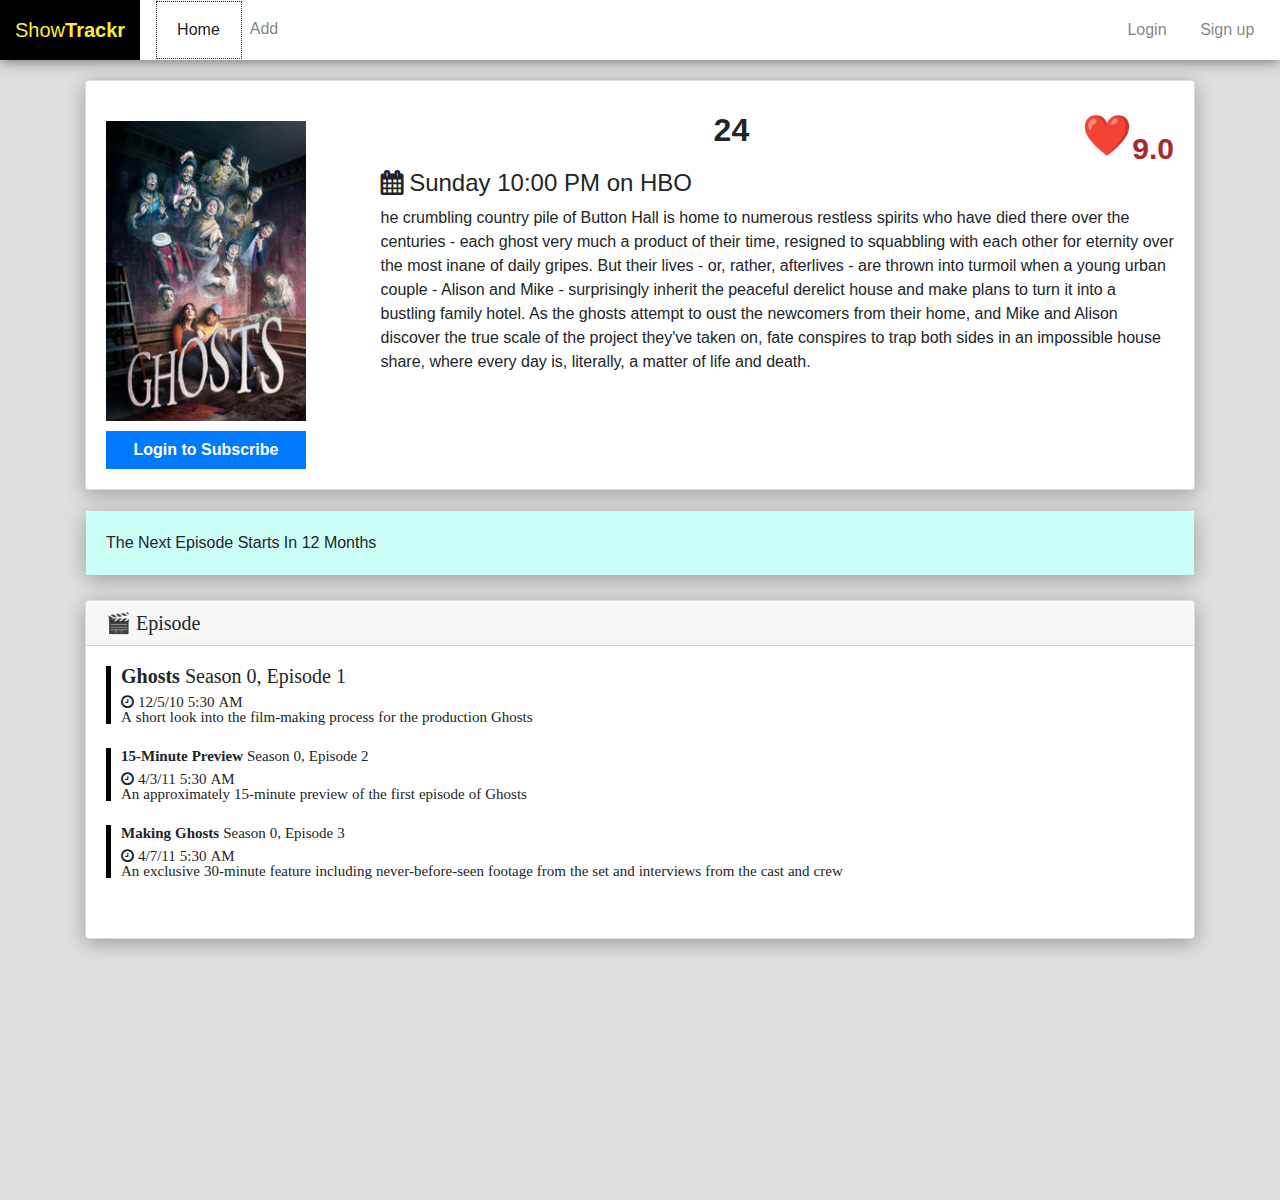
<file: description1.html>
<html lang="en" dir="ltr">

<head>
  <meta charset="utf-8">
  <title>Ghosts</title>
  <link rel="stylesheet" href="css/style.css">
  <link rel="stylesheet" href="css/style2.css">
  <!-- <link rel="stylesheet" href="bootstrap-dist/css/bootstrap.css">
  <link rel="stylesheet" href="bootstrap/css/bootstrap.min.css">
  <link rel="stylesheet" href="bootstrap/js/bootstrap.js">
  <link rel="stylesheet" href="https://cdnjs.cloudflare.com/ajax/libs/font-awesome/4.7.0/css/font-awesome.min.css"> -->
  <link rel="stylesheet" href="https://maxcdn.bootstrapcdn.com/bootstrap/4.5.2/css/bootstrap.min.css">

<script src="https://ajax.googleapis.com/ajax/libs/jquery/3.5.1/jquery.min.js"></script>
  <script src="https://cdnjs.cloudflare.com/ajax/libs/popper.js/1.16.0/umd/popper.min.js"></script>
  <script src="https://maxcdn.bootstrapcdn.com/bootstrap/4.5.2/js/bootstrap.min.js"></script>
  <link rel="stylesheet" href="https://cdnjs.cloudflare.com/ajax/libs/font-awesome/4.7.0/css/font-awesome.min.css">
  <style>
    html, body {
      margin: 0;
      padding: 0;
      background-color: #dfdfdf;
      min-height: 1200px;
    }

    a {
      color: rgba(0, 0, 0, .5);
      text-decoration: none;
      background-color: transparent;
    }

    .nav-item{
      padding-right: .6rem;
        padding-left: .5rem;
    }
    .Active{
      border: 1.2px dotted;
      padding-left: 20px;
      padding-right: 5px;

    }
    a:hover {
      color: rgba(0, 0, 0, .7);
      text-decoration: none;
    }
    .bg-light {
      background-color: #ffffff !important;
      padding: 0;
      box-shadow: 0px 0px 14px 0px #5b5b5b;
    }

    .navbar-light .navbar-brand {
      color: rgba(0, 0, 0, .9);
      background-color: #FFEB3B;
      padding: 15px;
    }

    .navbar-light .navbar-brand:hover {
      background-color: #000;
      color: #FFEB3B;
    }
    .navbar-light .navbar-nav .nav-link {
      color: rgba(0, 0, 0, .5);
      padding: 16px;
      margin-left: -16px;
    }
    #movpara p{
     border-left: 5px solid black;
     padding-left: 10px;
    }
    </style>
</head>


<body>
  <nav class="navbar navbar-expand-md navbar-light bg-light nav-item">
    <a class="navbar-brand" href="index.html"> Show<b>Trackr</b></a>
    <button class="navbar-toggler" type="button" data-toggle="collapse" data-target="#navbarNav">
      <span class="navbar-toggler-icon"></span>
    </button>
    <div class="collapse navbar-collapse" id="navbarNav">
      <ul class="navbar-nav mr-auto">
        <li class="nav-item Active">
          <a class="nav-link" href="index.html">Home</a>
        </li></br>
        <li class="nav-item">
          <a class="nav-link" href="add.html">Add</a>
        </li>

      </ul>
      <ul class="navbar-nav">
        <li class="nav-item">
          <a class="nav-link" href="login.html">Login</a>
        </li>
        <li class="nav-item">
          <a class="nav-link" href="signup.html">Sign up</a>
        </li>
      </ul>
    </div>
  </nav>
  <div class="container" style="margin-top:20px;">
<!-- card start -->
    <div class="card" style="box-shadow: 0px 4px 20px 0px #9e9b9b;">
<!-- card body -->
      <div class="card-body">
        <!-- row start -->
      <div class="row" style="margin-top:20px;">
        <!-- card 1 -->
        <div class="col-sm-3">
        <!-- <div id="firstbox"> -->
          <img src="image/477889.jpg" alt="24" class="img-square" width="200px" height="300px"><a
            href="login.html">
            <button type="button" class="btn btn-primary btn-block" id="logbtn">Login to Subscribe</button>
          </a>
        <!-- </div> -->
        </div>
        <!-- card 1 end -->
        <!-- card 2 start -->
    <div class="col-sm-9">
        <!-- <div id="secondbox"> -->
          <div>
            <h2 style="font-weight: bold;
            margin-bottom: 20px;">24
              <span style="float:rigth;color:brown; font-size:30px; padding-left:0px; padding-top:20px;"> 9.0 </span>
              <span style="float:right;color:brown; font-size:40px; padding-right:0px;">&#10084;</span>

            </h2>
          </div>

          <h4> <i style="font-size:24px; font-weight: bold;" class="fa">&#xf073;</i> Sunday 10:00 PM on HBO</h4>
          <p>he crumbling country pile of Button Hall is home to numerous restless spirits who
             have died there over the centuries - each ghost very much a product of their time,
             resigned to squabbling with each other for eternity over the most inane of daily gripes. But their lives - or,
             rather, afterlives - are thrown into turmoil when a young urban couple - Alison and Mike - surprisingly inherit
             the peaceful derelict house and make plans to turn it into a bustling family hotel. As the ghosts attempt to oust
              the newcomers from their home, and Mike and Alison discover the true scale of the project they've taken on, fate
              conspires to trap both sides in an impossible house share, where every day is, literally, a matter of life and death.
          </p>
        </div>
        <!-- card 2 end -->
<!-- </div> -->
</div>
<!-- row end -->
      </div>
<!-- card body -->
    </div>
<!-- card end -->
  </div>

  <div class="container" style="margin-top:20px;">
      <div class="card">
    <div class="card-body" style="background-color:#ccfff5; box-shadow: 0px 4px 20px 0px #9e9b9b;">The Next Episode Starts In 12 Months
      <!-- <div class="well well-sm" style="background-color:#ccfff5;" >The Next Episode Starts In 12 Months</div> -->
    </div>
      </div>
  </div>

  ​

  <div class="container">
    <div class="card" style="box-shadow: 0px 4px 20px 0px #9e9b9b;">
      <div class="card-header"><i style="font-size:20px;" class="fa"> &#127916; Episode</div>
      <div class="card-body" id="movpara">
        <p><b>Ghosts</b> Season 0, Episode 1 <br>
          <i style="font-size:15px; margin-top:8px;" class="fa"> &#xf017; 12/5/10 5:30 AM <br>
            A short look into the film-making process for the production Ghosts</p>
        <p>
          <b>15-Minute Preview</b> Season 0, Episode 2 <br>
          <i style="font-size:15px; margin-top:8px;" class="fa"> &#xf017; 4/3/11 5:30 AM<br>
            An approximately 15-minute preview of the first episode of Ghosts</p>
        <p><b>
            Making Ghosts</b> Season 0, Episode 3<br>
          <i style="font-size:15px; margin-top:8px;" class="fa"> &#xf017; 4/7/11 5:30 AM<br>
            An exclusive 30-minute feature including never-before-seen footage from the set and interviews from the cast
            and crew
      </div>
    </div>
  </div>
  </div>
</body>

</html>
</file>
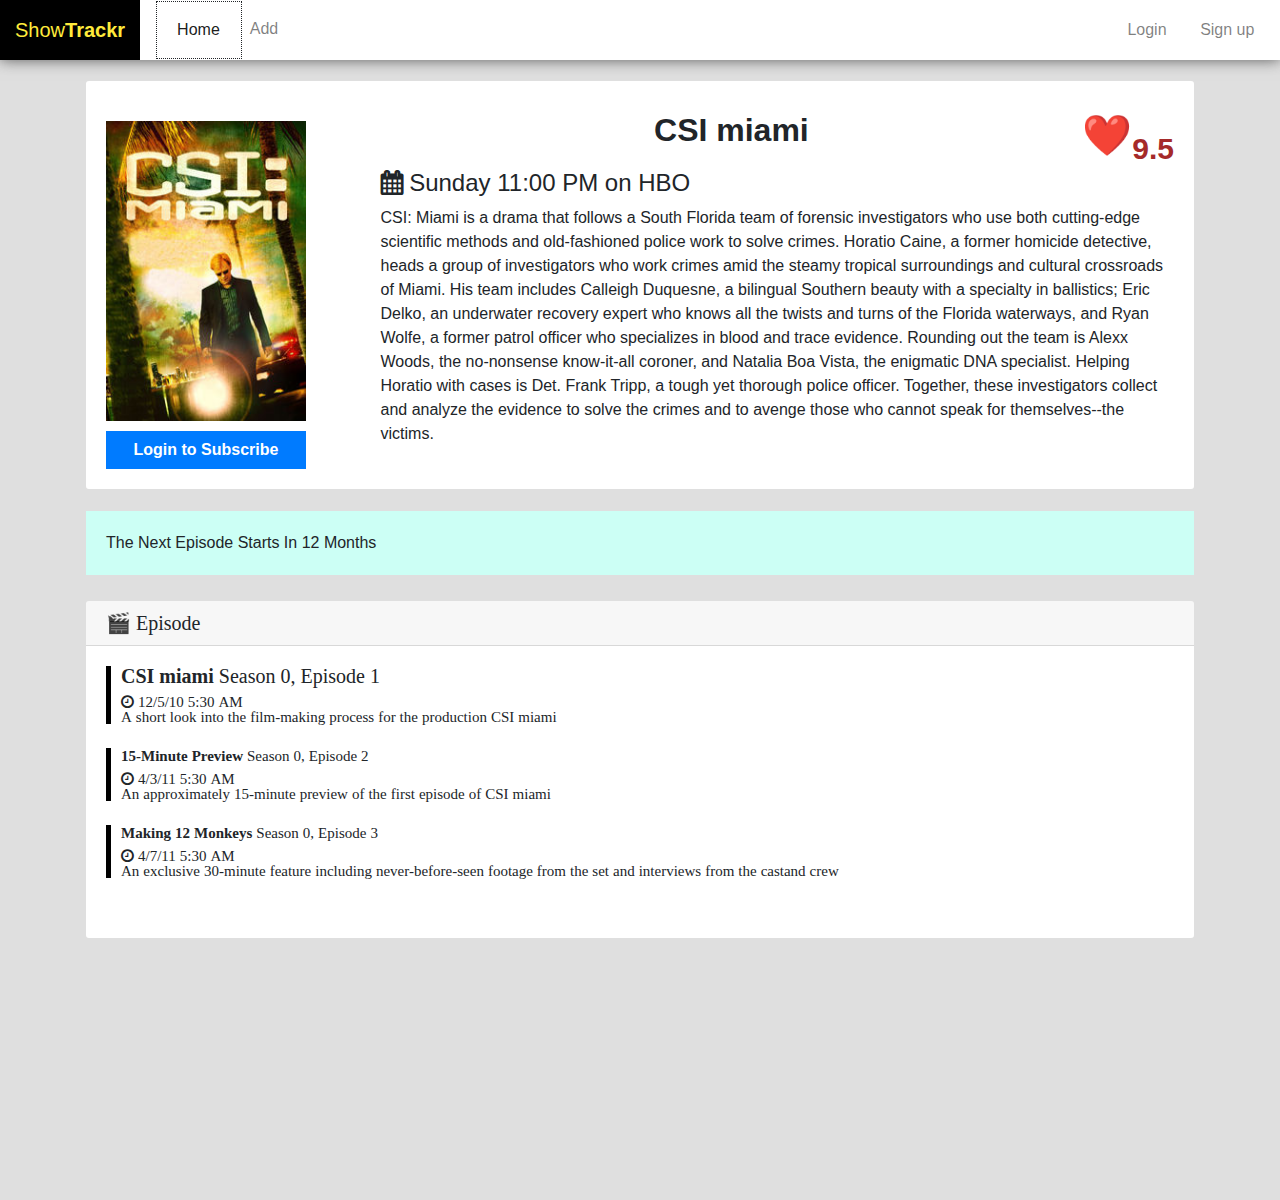
<file: description2.html>
<html lang="en" dir="ltr">

<head>
  <meta charset="utf-8">
  <title>CSI miami </title>
  <link rel="stylesheet" href="css/style.css">
  <link rel="stylesheet" href="css/style2.css">
  <!-- <link rel="stylesheet" href="bootstrap-dist/css/bootstrap.css">
  <link rel="stylesheet" href="bootstrap/css/bootstrap.min.css">
  <link rel="stylesheet" href="bootstrap/js/bootstrap.js">
  <link rel="stylesheet" href="https://cdnjs.cloudflare.com/ajax/libs/font-awesome/4.7.0/css/font-awesome.min.css"> -->
  <link rel="stylesheet" href="https://maxcdn.bootstrapcdn.com/bootstrap/4.5.2/css/bootstrap.min.css">

<script src="https://ajax.googleapis.com/ajax/libs/jquery/3.5.1/jquery.min.js"></script>
  <script src="https://cdnjs.cloudflare.com/ajax/libs/popper.js/1.16.0/umd/popper.min.js"></script>
  <script src="https://maxcdn.bootstrapcdn.com/bootstrap/4.5.2/js/bootstrap.min.js"></script>
  <link rel="stylesheet" href="https://cdnjs.cloudflare.com/ajax/libs/font-awesome/4.7.0/css/font-awesome.min.css">
  <style>
    html, body {
      margin: 0;
      padding: 0;
      background-color: #dfdfdf;
      min-height: 1200px;
    }

    a {
      color: rgba(0, 0, 0, .5);
      text-decoration: none;
      background-color: transparent;
    }

    .nav-item{
      padding-right: .6rem;
        padding-left: .5rem;
    }
    .Active{
      border: 1.2px dotted;
      padding-left: 20px;
      padding-right: 5px;

    }
    a:hover {
      color: rgba(0, 0, 0, .7);
      text-decoration: none;
    }
    .bg-light {
      background-color: #ffffff !important;
      padding: 0;
      box-shadow: 0px 0px 14px 0px #5b5b5b;
    }

    .navbar-light .navbar-brand {
      color: rgba(0, 0, 0, .9);
      background-color: #FFEB3B;
      padding: 15px;
    }

    .navbar-light .navbar-brand:hover {
      background-color: #000;
      color: #FFEB3B;
    }
    .navbar-light .navbar-nav .nav-link {
      color: rgba(0, 0, 0, .5);
      padding: 16px;
      margin-left: -16px;
    }
    #movpara p{
     border-left: 5px solid black;
     padding-left: 10px;
    }
    </style>
</head>


<body>
  <nav class="navbar navbar-expand-md navbar-light bg-light nav-item">
    <a class="navbar-brand" href="index.html"> Show<b>Trackr</b></a>
    <button class="navbar-toggler" type="button" data-toggle="collapse" data-target="#navbarNav">
      <span class="navbar-toggler-icon"></span>
    </button>
    <div class="collapse navbar-collapse" id="navbarNav">
      <ul class="navbar-nav mr-auto">
        <li class="nav-item Active">
          <a class="nav-link" href="index.html">Home</a>
        </li></br>
        <li class="nav-item">
          <a class="nav-link" href="add.html">Add</a>
        </li>

      </ul>
      <ul class="navbar-nav">
        <li class="nav-item">
          <a class="nav-link" href="login.html">Login</a>
        </li>
        <li class="nav-item">
          <a class="nav-link" href="signup.html">Sign up</a>
        </li>
      </ul>
    </div>
  </nav>
  <div class="container" style="margin-top:20px;">
<!-- card start -->
    <div class="card">
<!-- card body -->
      <div class="card-body">
        <!-- row start -->
      <div class="row" style="margin-top:20px;">
        <!-- card 1 -->
        <div class="col-sm-3">
        <!-- <div id="firstbox"> -->
          <img src="image/11828.jpg" alt="24" class="img-square" width="200px" height="300px"><a
            href="login.html">
            <button type="button" class="btn btn-primary btn-block" id="logbtn">Login to Subscribe</button>
          </a>
        <!-- </div> -->
        </div>
        <!-- card 1 end -->
        <!-- card 2 start -->
    <div class="col-sm-9">
        <!-- <div id="secondbox"> -->
          <div>
            <h2 style="font-weight: bold;
            margin-bottom: 20px;">CSI miami
              <span style="float:rigth;color:brown; font-size:30px; padding-left:0px; padding-top:20px;"> 9.5 </span>
              <span style="float:right;color:brown; font-size:40px; padding-right:0px;">&#10084;</span>

            </h2>
          </div>

          <h4> <i style="font-size:24px; font-weight: bold;" class="fa">&#xf073;</i> Sunday 11:00 PM on HBO</h4>
          <p>CSI: Miami is a drama that follows a South Florida team of forensic investigators who use both cutting-edge scientific
            methods and old-fashioned police work to solve crimes. Horatio Caine, a former homicide detective, heads a group of
            investigators who work crimes amid the steamy tropical surroundings and cultural crossroads of Miami. His team includes
            Calleigh Duquesne, a bilingual Southern beauty with a specialty in ballistics; Eric Delko, an underwater recovery expert
            who knows all the twists and turns of the Florida waterways, and Ryan Wolfe, a former patrol officer who specializes in
            blood and trace evidence. Rounding out the team is Alexx Woods, the no-nonsense know-it-all coroner, and Natalia Boa Vista,
             the enigmatic DNA specialist. Helping Horatio with cases is Det. Frank Tripp, a tough yet thorough police officer. Together,
              these investigators collect and analyze the evidence to solve the crimes and to avenge those who cannot speak for themselves--the
              victims.
          </p>
        </div>
        <!-- card 2 end -->
<!-- </div> -->
</div>
<!-- row end -->
      </div>
<!-- card body -->
    </div>
<!-- card end -->
  </div>

  <div class="container" style="margin-top:20px;">
      <div class="card">
    <div class="card-body" style="background-color:#ccfff5;">The Next Episode Starts In 12 Months
      <!-- <div class="well well-sm" style="background-color:#ccfff5;" >The Next Episode Starts In 12 Months</div> -->
    </div>
      </div>
  </div>

  ​

  <div class="container">
    <div class="card">
      <div class="card-header"><i style="font-size:20px" class="fa"> &#127916; Episode</div>
      <div class="card-body" id="movpara">
        <p><b>CSI miami</b> Season 0, Episode 1 <br>
          <i style="font-size:15px; margin-top:8px;" class="fa"> &#xf017; 12/5/10 5:30 AM <br>
            A short look into the film-making process for the production CSI miami</p>
        <p>
          <b>15-Minute Preview</b> Season 0, Episode 2 <br>
          <i style="font-size:15px; margin-top:8px;" class="fa"> &#xf017; 4/3/11 5:30 AM<br>
            An approximately 15-minute preview of the first episode of CSI miami</p>
        <p><b>
            Making 12 Monkeys</b> Season 0, Episode 3<br>
          <i style="font-size:15px; margin-top:8px;" class="fa"> &#xf017; 4/7/11 5:30 AM<br>
            An exclusive 30-minute feature including never-before-seen footage from the set and
            interviews from the castand crew
      </div>
    </div>
  </div>
  </div>
</body>

</html>
</file>
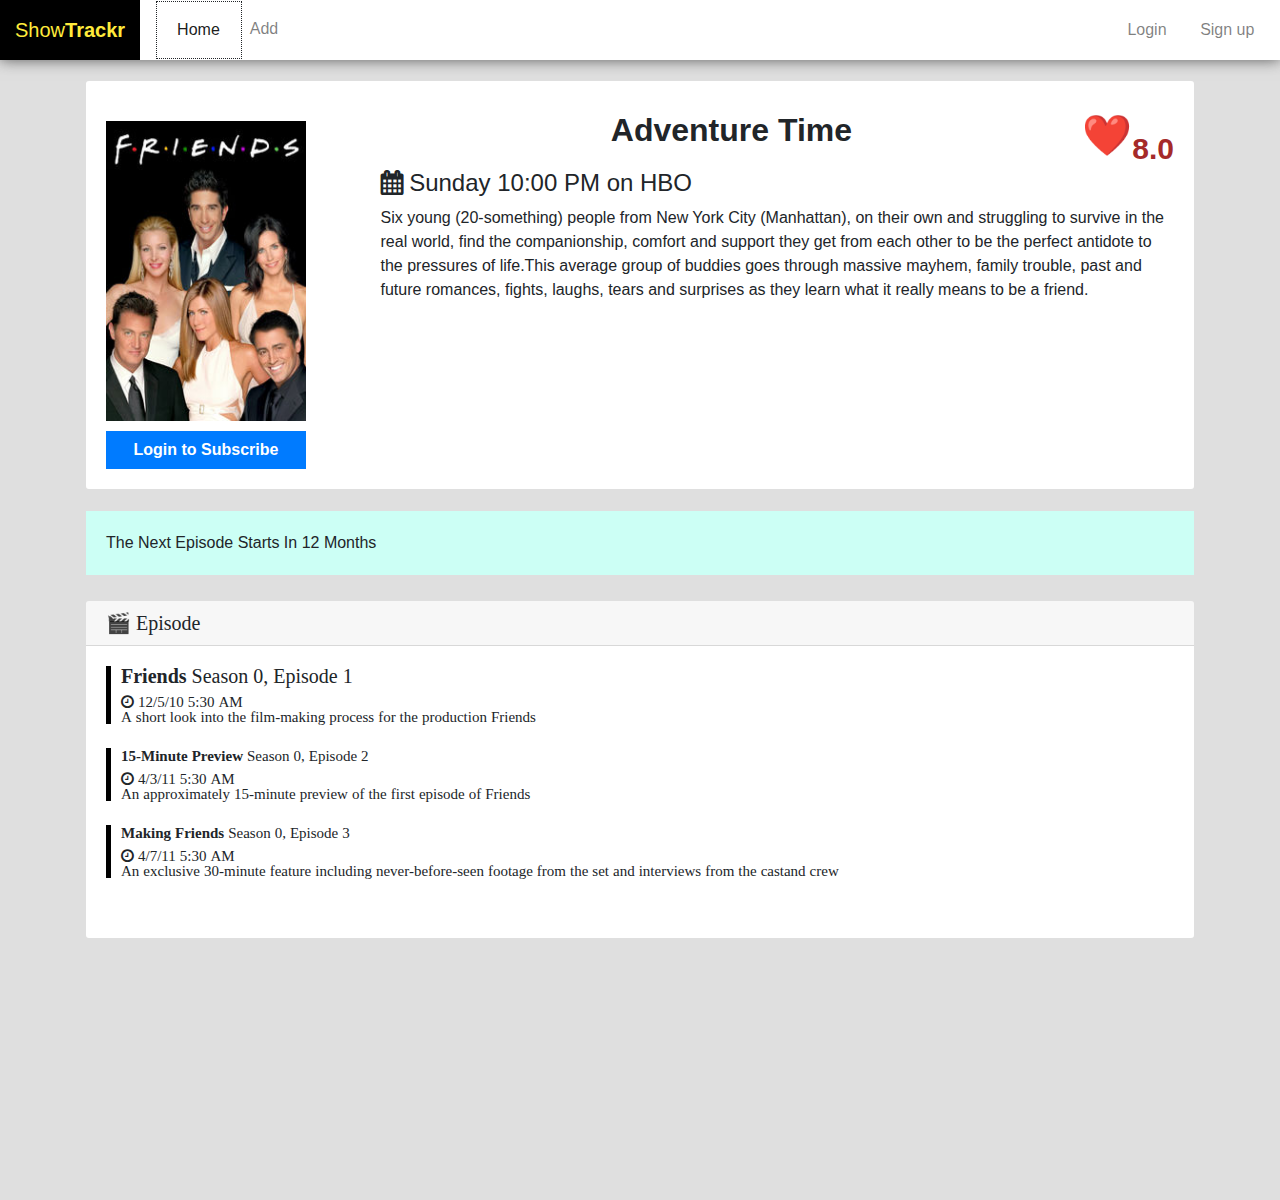
<file: description3.html>
<html lang="en" dir="ltr">

<head>
  <meta charset="utf-8">
  <title>Friends  </title>
  <link rel="stylesheet" href="css/style.css">
  <link rel="stylesheet" href="css/style2.css">
  <!-- <link rel="stylesheet" href="bootstrap-dist/css/bootstrap.css">
  <link rel="stylesheet" href="bootstrap/css/bootstrap.min.css">
  <link rel="stylesheet" href="bootstrap/js/bootstrap.js">
  <link rel="stylesheet" href="https://cdnjs.cloudflare.com/ajax/libs/font-awesome/4.7.0/css/font-awesome.min.css"> -->
  <link rel="stylesheet" href="https://maxcdn.bootstrapcdn.com/bootstrap/4.5.2/css/bootstrap.min.css">

<script src="https://ajax.googleapis.com/ajax/libs/jquery/3.5.1/jquery.min.js"></script>
  <script src="https://cdnjs.cloudflare.com/ajax/libs/popper.js/1.16.0/umd/popper.min.js"></script>
  <script src="https://maxcdn.bootstrapcdn.com/bootstrap/4.5.2/js/bootstrap.min.js"></script>
  <link rel="stylesheet" href="https://cdnjs.cloudflare.com/ajax/libs/font-awesome/4.7.0/css/font-awesome.min.css">
  <style>
    html, body {
      margin: 0;
      padding: 0;
      background-color: #dfdfdf;
      min-height: 1200px;
    }

    a {
      color: rgba(0, 0, 0, .5);
      text-decoration: none;
      background-color: transparent;
    }

    .nav-item{
      padding-right: .6rem;
        padding-left: .5rem;
    }
    .Active{
      border: 1.2px dotted;
      padding-left: 20px;
      padding-right: 5px;

    }
    a:hover {
      color: rgba(0, 0, 0, .7);
      text-decoration: none;
    }
    .bg-light {
      background-color: #ffffff !important;
      padding: 0;
      box-shadow: 0px 0px 14px 0px #5b5b5b;
    }

    .navbar-light .navbar-brand {
      color: rgba(0, 0, 0, .9);
      background-color: #FFEB3B;
      padding: 15px;
    }

    .navbar-light .navbar-brand:hover {
      background-color: #000;
      color: #FFEB3B;
    }
    .navbar-light .navbar-nav .nav-link {
      color: rgba(0, 0, 0, .5);
      padding: 16px;
      margin-left: -16px;
    }
    #movpara p{
     border-left: 5px solid black;
     padding-left: 10px;
    }
    </style>
</head>


<body>
  <nav class="navbar navbar-expand-md navbar-light bg-light nav-item">
    <a class="navbar-brand" href="index.html"> Show<b>Trackr</b></a>
    <button class="navbar-toggler" type="button" data-toggle="collapse" data-target="#navbarNav">
      <span class="navbar-toggler-icon"></span>
    </button>
    <div class="collapse navbar-collapse" id="navbarNav">
      <ul class="navbar-nav mr-auto">
        <li class="nav-item Active">
          <a class="nav-link" href="index.html">Home</a>
        </li></br>
        <li class="nav-item">
          <a class="nav-link" href="add.html">Add</a>
        </li>

      </ul>
      <ul class="navbar-nav">
        <li class="nav-item">
          <a class="nav-link" href="login.html">Login</a>
        </li>
        <li class="nav-item">
          <a class="nav-link" href="signup.html">Sign up</a>
        </li>
      </ul>
    </div>
  </nav>
  <div class="container" style="margin-top:20px;">
<!-- card start -->
    <div class="card">
<!-- card body -->
      <div class="card-body">
        <!-- row start -->
      <div class="row" style="margin-top:20px;">
        <!-- card 1 -->
        <div class="col-sm-3">
        <!-- <div id="firstbox"> -->
          <img src="image/104550.jpg" alt="24" class="img-square" width="200px" height="300px"><a
            href="login.html">
            <button type="button" class="btn btn-primary btn-block" id="logbtn">Login to Subscribe</button>
          </a>
        <!-- </div> -->
        </div>
        <!-- card 1 end -->
        <!-- card 2 start -->
    <div class="col-sm-9">
        <!-- <div id="secondbox"> -->
          <div>
            <h2 style="font-weight: bold;
            margin-bottom: 20px;">Adventure Time
              <span style="float:rigth;color:brown; font-size:30px; padding-left:0px; padding-top:20px;"> 8.0 </span>
              <span style="float:right;color:brown; font-size:40px; padding-right:0px;">&#10084;</span>

            </h2>
          </div>

          <h4> <i style="font-size:24px; font-weight: bold;" class="fa">&#xf073;</i> Sunday 10:00 PM on HBO</h4>
          <p>Six young (20-something) people from New York City (Manhattan), on their own and struggling to survive in the real world,
             find the companionship, comfort and support they get from each other to be the perfect antidote to the pressures of life.This
             average group of buddies goes through massive mayhem, family trouble, past and future romances, fights, laughs, tears and surprises
             as they learn what it really means to be a friend.
          </p>
        </div>
        <!-- card 2 end -->
<!-- </div> -->
</div>
<!-- row end -->
      </div>
<!-- card body -->
    </div>
<!-- card end -->
  </div>

  <div class="container" style="margin-top:20px;">
      <div class="card">
    <div class="card-body" style="background-color:#ccfff5;">The Next Episode Starts In 12 Months
      <!-- <div class="well well-sm" style="background-color:#ccfff5;" >The Next Episode Starts In 12 Months</div> -->
    </div>
      </div>
  </div>

  ​

  <div class="container">
    <div class="card">
      <div class="card-header"><i style="font-size:20px" class="fa"> &#127916; Episode</div>
      <div class="card-body" id="movpara">
        <p><b>Friends </b> Season 0, Episode 1 <br>
          <i style="font-size:15px; margin-top:8px;" class="fa"> &#xf017; 12/5/10 5:30 AM <br>
            A short look into the film-making process for the production Friends </p>
        <p>
          <b>15-Minute Preview</b> Season 0, Episode 2 <br>
          <i style="font-size:15px; margin-top:8px;" class="fa"> &#xf017; 4/3/11 5:30 AM<br>
            An approximately 15-minute preview of the first episode of Friends </p>
        <p><b>
            Making Friends </b> Season 0, Episode 3<br>
          <i style="font-size:15px; margin-top:8px;" class="fa"> &#xf017; 4/7/11 5:30 AM<br>
            An exclusive 30-minute feature including never-before-seen footage from the set and
            interviews from the castand crew
      </div>
    </div>
  </div>
  </div>
</body>

</html>
</file>
<file: css/style.css>
@font-face {
  font-family: 'AlegreyaSans-Black';
  src: url(font/AlegreyaSans-Black.otf);
}

html, body {
  margin: 0;
  padding: 0;
  background-color: #dfdfdf;
  min-height: 1200px;
}

a {
  color: rgba(0, 0, 0, .5);
  text-decoration: none;
  background-color: transparent;
}

.nav-item{
  padding-right: .6rem;
    padding-left: .5rem;
}
.Active{
  border: 1.2px dotted;
  padding-left: 20px;
  padding-right: 5px;

}
a:hover {
  color: rgba(0, 0, 0, .7);
  text-decoration: none;
}

.mycard {
  background-color: #fff;
  text-align: center;
  padding: 10px;
}

.mycont {
  background-color: #fff;
  padding-top: 20px;
  border-radius: 4px;
  box-shadow: 0px 4px 20px 0px #9e9b9b;
}

.mysec {
  margin-top: 20px;
}

hr {
  width: 102.8%;
  margin-left: -15px
}

.search {
  float: right;
  margin-top: -43px;
  margin-right: 100px;
  color: #a8a9ab;
  border: none;
}

.search:focus {
  border: 1px solid green !important;
}

.topshow {
  text-transform: capitalize;
  font-weight: 600;
}

.card-title {
  margin-bottom: 0px;
  text-align: center;
  margin-top: -15px;
}

.card-text:last-child {
  margin-bottom: -15px;
  text-align: center;
  font-size: 14px;
}

.card-img, .card-img-top {
  border-top-left-radius: 8px;
  border-top-right-radius: 8px;
  border-bottom-left-radius: 8px;
  border-bottom-right-radius: 8px;
  transition: transform 10s;
}



.card {
  position: relative;
  display: flex;
  flex-direction: column;
  min-width: 0;
  background-color: #fff;
  background-clip: border-box;
  border: none;
  border-radius: .25rem;
}

.bg-light {
  background-color: #ffffff !important;
  padding: 0;
  box-shadow: 0px 0px 14px 0px #5b5b5b;
}

.navbar-light .navbar-brand {
  color: rgba(0, 0, 0, .9);
  background-color: #FFEB3B;
  padding: 15px;
}

.navbar-light .navbar-brand:hover {
  background-color: #000;
  color: #FFEB3B;
}

.mysi {
  margin-right: 30px;
  color: black !important;
}

.mysii {
  margin-right: 15px
}


.navbar-light .navbar-nav .nav-link {
  color: rgba(0, 0, 0, .5);
  padding: 16px;
  margin-left: -16px;
}

.hey {
  padding-top: 100px;
  padding-bottom: 100px;
}

.uki {
  background-color: #fff;
}

ul.filters {
  display: block;
  width: 100%;
  margin: 0;
  padding: 30px 0px;
}

ul.filters>li {
  list-style: none;
  display: inline-block;
}

ul.filters>li>a {
  display: block;
  color: #000;
  text-decoration: none;
  padding: 1px 10px;
  background-color: #e9e8e8;
  border-radius: 2px;
  margin-top: 5px;
  transition: transform 1s;
  text-transform: capitalize;
}

ul.filters>li>a:hover {
  background-color: #000;
  color: #fff;
  transform: scale(0.5);
}

ul.filters>li.active>a {
  color: #000;
  background-color: #FFEB3B;
  border-radius: 2px;
}

ul.alfilters>li {
  list-style: none;
  display: inline-block;
}

ul.alfilters>li>a {
  display: block;
  color: #4a4a4a !important;
  text-decoration: none;
  border-radius: 2px;
  transition: transform 1s;
  text-transform: capitalize;
  font-weight: 600;
  font-size: 20px;
  padding: 0px 2px;
}

ul.alfilters>li>a:hover {
  color: #000 !important;
  transform: scale(0.9);
}

.detailhead {
  font-weight: 900;
  text-transform: capitalize;
  text-align: left;
  font-size: 25px;
  margin-top: -25px;
}

.detailsheard {
  color: #ec2e2e;
  font-size: 30px;
  font-weight: 900;
  float: right;
  margin-top: -65px;
}

.detailimg {
  margin-bottom: -20px;
}

.detailbutton {
  border-radius: 2px;
  margin-top: 10px;
}

.detailtime {
  font-size: 15px;
  font-weight: 900;
  margin-top: 10px;
}

.fa-amazon {
  color: #ec2e2e;
  font-size: 20px;
  border: 1px solid #959494;
  border-radius: 25px;
  padding: 5px;
  margin-left: 3px;
}

.fa-amazon:hover {
  color: red;
  background-color: #fff;
}

.detailcont {
  border-left: solid 5px #eee;
}

.episodedetail {
  text-align: left;
  font-size: 15px;
  font-weight: 900;
}

.episodedetaillast {
  font-size: 12px;
  color: #b2b2b2;
  font-weight: 500;
}

.episodedetailclock {
  font-size: 12px;
  color: #b2b2b2;
  font-weight: 500;
  text-align: left;
  margin-top: 5px;
}

.episodetext {
  font-size: 12px;
  color: #000;
  font-weight: 500;
  text-align: left;
  margin-top: 5px;
}

.forleftborder {
  border-left: 5px solid #000;
  max-height: 70px;
  margin-top: 10px;
}

.epihr {
  width: 100%;
}

.trendingshows {
  text-transform: capitalize;
  font-weight: 600;
}

/*signup*/
#text{
  margin-left: 150px;
  width: 80%;
 }
/**************************************************** Login Form *******************************************/


/**************************************************************************************************************************/
#face span{
  font-family: cursive,fantasy,monospace,sans-serif;
}
#google span{
  font-family: cursive,fantasy,monospace,sans-serif;
}
.panel>p{
  font-size: 1.4em;
}
.form-group{
	margin-bottom: 15px;
}

input,
input::-webkit-input-placeholder {
    font-size: 10px;
    padding-top: 3px;
}

.main-login{
 	background-color: #e1e1e8;
    /* shadows and rounded borders */
    -moz-border-radius: 2px;
    -webkit-border-radius: 2px;
    border-radius: 2px;
    -moz-box-shadow: 0px 2px 2px rgba(0, 0, 0, 0.3);
    -webkit-box-shadow: 0px 2px 2px rgba(0, 0, 0, 0.3);
    box-shadow: 0px 2px 2px rgba(0, 0, 0, 0.3);

}
.main-login{
    height: 490px;
}
.main-login p{
  text-align: center;
}
.row{
  margin-top: 110px;
}
.row h2{
  margin-top: 0px;
  text-align: center;
  margin-bottom: 30px;
  margin-top: -10px;
  font-weight: bold;
}
.main-center{
 	margin-top: 30px;
 	margin: 0 auto;
 	max-width: 330px;
    padding: 40px 40px;

}

.login-button{
	margin-top: 5px;
}

.login-register{
	font-size: 11px;
	text-align: center;
}
#name{
  border-radius: 0px;

}

#icon{
  border-radius: 0px;

}

#sign{
 width: 280px;
 margin-left: -15px;
 margin-bottom: 9px;
 height: 40px;
 border: none;
 background: #2a62a8;
 font-size: 18px;
 color: #fff;
}
#login{
  width: 280px;
  margin-left: -15px;
  margin-bottom: 9px;
  height: 40px;
  border: none;
  background: #30B46A;
  font-size: 18px;
  color: #fff;
}
#forgot{
  margin-bottom: 10px;
}
.main-box{
    height: 500px;
}
.main-box1{
  height: 400px;
}
.or-seperator {
  margin: 20px 0 10px;
  text-align: center;
  border-top: 1px solid #ccc;
}
   .or-seperator i {
       padding: 0 10px;
       background: #e1e1e8;
       position: relative;
       top: -11px;
      z-index: 1;
      font-weight: bold;
   }
#face{
  width: 280px;
  margin-left: -15px;
  margin-bottom: 9px;
  height: 40px;
  border: none;
  background: #3B5998;
  font-size: 18px;
  color: #fff;
}
#google{
  width: 280px;
  margin-left: -15px;
  margin-bottom: 9px;
  height: 40px;
  border: none;
  background: #dd4b39;
  font-size: 18px;
  color: #fff;
}


@media (max-width:767px) {
  #footer h5 {
    padding-left: 0;
    border-left: transparent;
    padding-bottom: 0px;
    margin-bottom: 10px;
  }
}
  @media screen and (max-width: 1100px) {
    .navbar-light .navbar-nav .nav-link {
      margin-left: 0px !important;
    }
  }

  @media screen and (max-width: 1100px) {
    .mysi .mysii {
      margin-left: 0px !important;
    }
  }

  .divider-text {
    position: relative;
    text-align: center;
    margin-top: 15px;
    margin-bottom: 15px;
  }

  .divider-text span {
    padding: 7px;
    font-size: 12px;
    position: relative;
    z-index: 2;
  }

  .divider-text:after {
    content: "";
    position: absolute;
    width: 100%;
    border-bottom: 1px solid #ddd;
    top: 55%;
    left: 0;
    z-index: 1;
  }

  .btn-facebook {
    background-color: #405D9D;
    color: #fff;
    text-align: left;
  }

  .btn-google {
    background-color: #db4c41;
    color: #fff;
    text-align: left;
  }

  .sigformcon {
    box-shadow: none !important;
    margin-top: 50px;
    background-color: #dfdfdf !important;
  }

  .sigformconr {
    background-color: #fff !important;
    box-shadow: none !important;
  }

  .input-group-text {
    display: flex;
    align-items: center;
    padding: .375rem .75rem;
    margin-bottom: 0;
    font-size: 1rem;
    font-weight: 400;
    line-height: 1.5;
    color: #495057;
    text-align: center;
    white-space: nowrap;
    background-color: #ffffff;
    border: 1px solid #ced4da;
    border-radius: .25rem;
    border-right: none;
    margin-top: 10px;
  }

  .form-control {
    display: block;
    height: calc(1.5em + .75rem + 2px);
    padding: .375rem .75rem;
    font-size: 1rem;
    font-weight: 400;
    line-height: 1.5;
    color: #495057;
    background-color: #fff;
    background-clip: padding-box;
    border: 1px solid #ced4da;
    border-radius: .25rem;
    transition: border-color .15s ease-in-out, box-shadow .15s ease-in-out;
    border-left: none;
    margin-top: 10px;
  }

  .addcontrol {
    display: block;
    height: calc(1.5em + .75rem + 2px);
    padding: .375rem .75rem;
    font-size: 1rem;
    font-weight: 400;
    line-height: 1.5;
    color: #495057;
    background-color: #fff;
    background-clip: padding-box;
    border: 1px solid #ced4da;
    border-radius: 2px;
    transition: border-color .15s ease-in-out, box-shadow .15s ease-in-out;
    margin-top: 10px;
    width: 100%;
  }

  .addbtn {
    margin-bottom: 10px;
  }

  .loginbtn {
    background-color: #44b097;
    width: 100%;
    border-color: #44b097;
  }

  .signloginbtn {
    background-color: #2196F3;
    width: 100%;
    border-color: #2196F3;
  }

  .loginbtn:hover {
    background-color: #3c9984;
    border-color: #3c9984;
  }

  .formbg {
    box-shadow: 0 0 13px #909090;
    margin-bottom: 125px;
  }

  .addmargin {
    margin-bottom: 240px;
  }

  /* Footer */
  @import url('https://maxcdn.bootstrapcdn.com/font-awesome/4.7.0/css/font-awesome.min.css');

  section {
    padding: 60px 0;
  }

  section .section-title {
    text-align: center;
    color: #007b5e;
    margin-bottom: 50px;
    text-transform: uppercase;
  }

  #footer {
    background: #252524 !important;
  }

  #footer h5 {
    padding-left: 10px;
    border-left: 3px solid #eeeeee;
    padding-bottom: 6px;
    margin-bottom: 20px;
    color: #ffffff;
  }

  #footer a {
    color: #ffffff;
    text-decoration: none !important;
    background-color: transparent;
    -webkit-text-decoration-skip: objects;
  }

  #footer ul.social li {
    padding: 5px 0;
  }

  #footer ul.social li a i {
    margin-right: 10px;
    font-size: 25px;
    -webkit-transition: .5s all ease;
    -moz-transition: .5s all ease;
    transition: .5s all ease;
  }

  #footer ul.social li:hover a i {
    font-size: 30px;
    margin-top: -10px;
  }

  #footer ul.social li a,
  #footer ul.quick-links li a {
    color: #ffffff;
  }

  #footer ul.social li a:hover {
    color: #eeeeee;
  }

  #footer ul.quick-links li {
    padding: 3px 0;
    -webkit-transition: .5s all ease;
    -moz-transition: .5s all ease;
    transition: .5s all ease;
  }

  #footer ul.quick-links li:hover {
    padding: 3px 0;
    margin-left: 5px;
    font-weight: 700;
  }

  #footer ul.quick-links li a i {
    margin-right: 10px;
  }

  #footer ul.quick-links li:hover a i {
    font-weight: 800;
  }

  .forpad {
    background-color: #c8ebf5;
    margin-top: -100px;
    max-height: 65px;
  }

  .formargin {
    margin-top: -155px !important;
  }

  .formargin2 {
    margin-top: -130px !important;
  }

  .foranim {
    color: #000;
    transition: transform 1s;
  }

  .foranim:hover {
    color: #000;
    transform: scale(0.95);
    cursor: pointer;
  }

  .printtext {
    font-weight: 600;
  }
</file>
<file: css/style2.css>
/*descripition*/
#firstbox{
    float: left;
    width: 300px;
    height: 450px;
    padding: 20px 0 0 20px;
   }

   #secondbox{
    float: right;
    width: 800px;
    padding-top: 20px;
    height: 450px;
    padding-right: -20px;

   }

   span{

    float: right;

    font-weight: bold;

    font-size: 35px;

   }
  #logbtn{
   margin-top: 10px;
   border-radius: 0;
   width: 200px;
   font-weight: bold;
  }
  #next{
  width:103%;
  margin-left: -15px;
  border: none;
  }
  #num{
   font-size: 25px;
   color: red;
  }
  #heart{
   font-size: 30px;
   color: red;

  }


  .movname h2{
     font-weight: bold;
     margin-bottom: 20px;
   }
  #secondbox h4{
   font-weight: bold;
  }
  #movpara p{
   border-left: 5px solid black;
   padding-left: 10px;
  }
</file>
